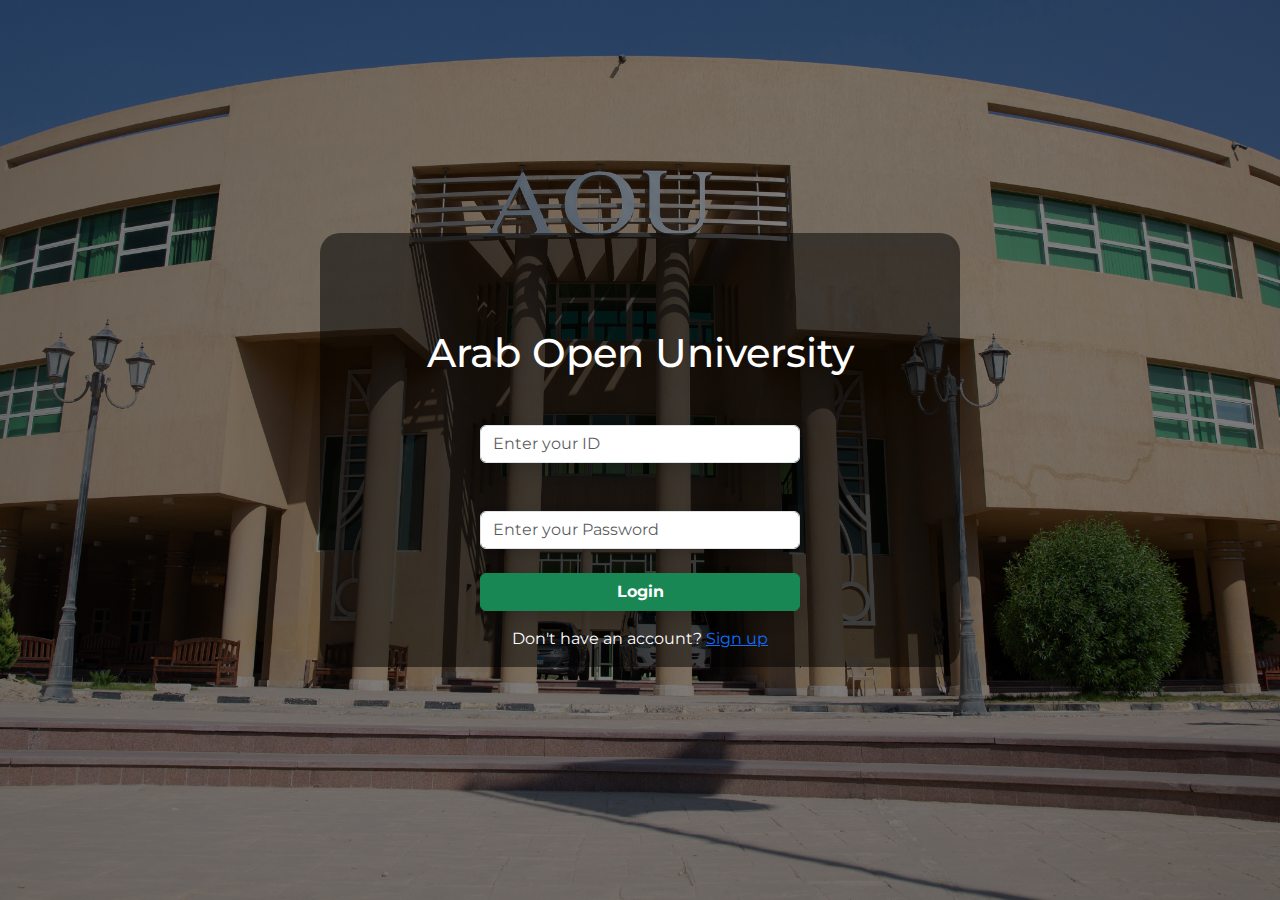
<file: login.html>
<!DOCTYPE html>
<html lang="en" dir="ltr">
    <head>
        <link href="css/bootstrap.min.css" rel="stylesheet">
        <link href="css/all.min.css" rel="stylesheet">
        <link href="css/index-style.css" rel="stylesheet">
        <meta name="viewport" content="width=device-width, initial-scale=1.0">
    </head>
    <body>
        <div class="background">
        

        <!-- log in -->
        <section class="d-flex justify-content-center align-items-center h-100">
            <div class="w-50   m-auto  frame ">
            
                <h1 class="text-center mt-5 pt-5  "> Arab Open University </h1>
                <input class="form-control w-50 m-auto mt-5  shadow " placeholder="Enter your ID " type="number" >
                <input class="form-control w-50 m-auto mt-5  shadow" placeholder="Enter your Password" type="password" id="passId">
                <div class="d-flex align-content-center justify-content-center mt-4 ">
                    <button href="index.html" class="btn btn-success w-50 shadow fw-bold" > Login</button>
                </div>
                <p class="text-center mt-3 " > Don't have an account? <a href="sign up.html">Sign up</a></p>
        </section>
       
            
               
            
        </div>
       

        


        <script src="js/bootstrap.bundle.min.js"></script>
        <script src="js/all.min.js"></script>
    </body>



   
</html>
</file>
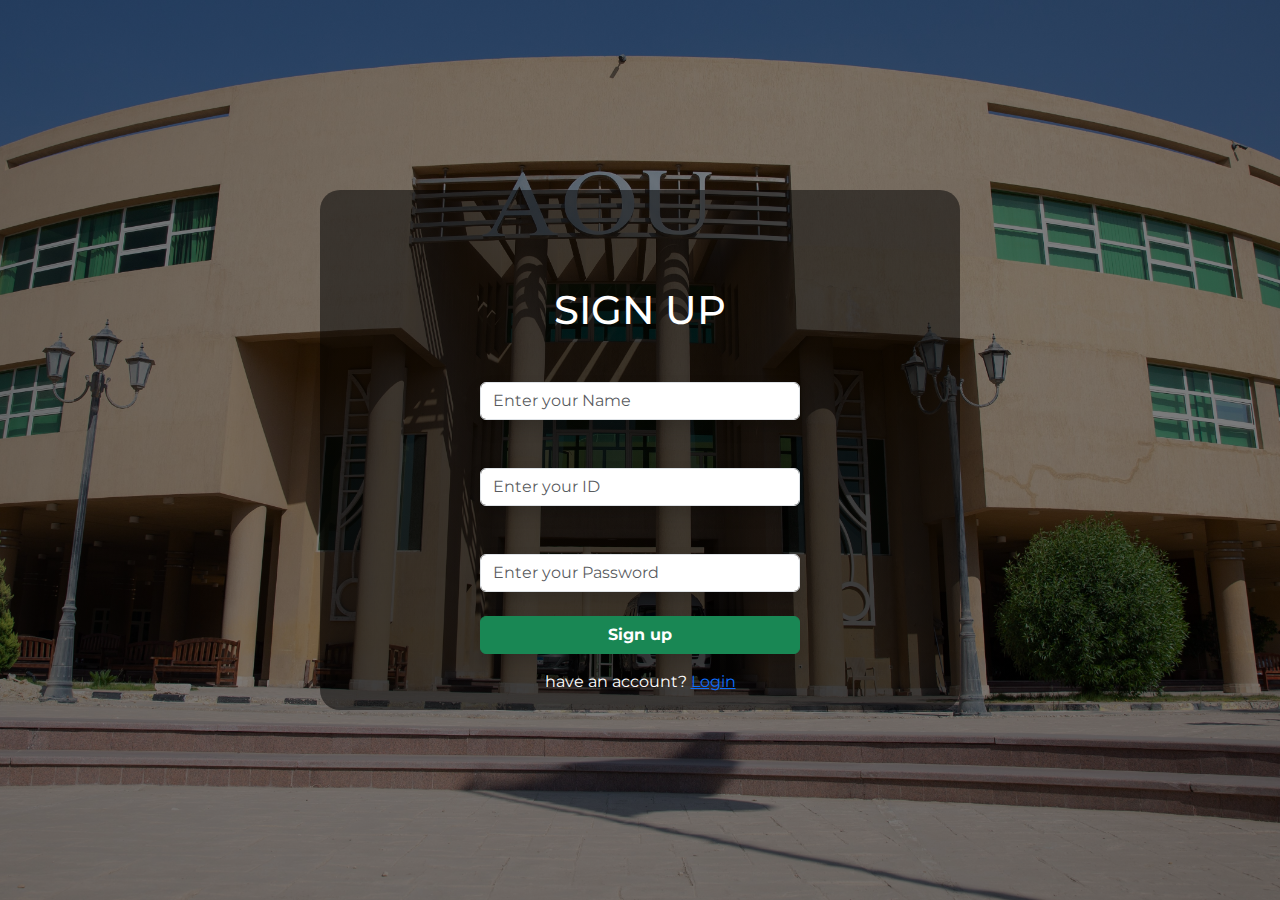
<file: sign up.html>
<!DOCTYPE html>
<html lang="en" dir="ltr">
    <head>
        <link href="css/bootstrap.min.css" rel="stylesheet">
        <link href="css/all.min.css" rel="stylesheet">
        <link href="css/index-style.css" rel="stylesheet">
        <meta name="viewport" content="width=device-width, initial-scale=1.0">
    </head>
    <body>
        <div class="background">
            <section class="d-flex justify-content-center align-items-center h-100 ">
                <div class="w-50  m-auto frame">
                    <h1 class="text-center mt-5 pt-5  "> SIGN UP </h1>
                    <input class="form-control w-50 m-auto mt-5  shadow " placeholder="Enter your Name" type="text" >
                    <input class="form-control w-50 m-auto mt-5  shadow " placeholder="Enter your ID" type="number" >
                    <input class="form-control w-50 m-auto mt-5  shadow" placeholder="Enter your Password" type="password" >
                    <p class="text-center mt-2 fs-5 text-white" ></p>
                    <p class="text-center mt-2 fs-5 text-white" ></p>
                    <div class="d-flex align-content-center justify-content-center mt-4 ">
                        <button class="btn btn-success w-50 shadow fw-bold" href="index.html"> Sign up</button>
                    </div>
                   
                    <p class="text-center mt-3 " id="para">  have an account? <a href="login.html">Login</a></p>
                   
                </div>
            </section>
        </div>
        

        <!-- log in -->
     
  
    
       
            
               
            

       

        


        <script src="js/bootstrap.bundle.min.js"></script>
        <script src="js/all.min.js"></script>
    </body>



   
</html>
</file>
<file: css/index-style.css>
@import url('https://fonts.googleapis.com/css2?family=Montserrat&display=swap');
  
  @import url('https://fonts.googleapis.com/css2?family=Cairo:wght@300&display=swap');



*{
    font-family: 'Montserrat', sans-serif;
}
.arabic{
    font-family: 'Cairo', sans-serif;
    direction: rtl;
}


.background{
    background: linear-gradient(rgba(0,0,0,0.5) 0% 100%) , url(../Assets/collage\ KSP_5709.jpg)
;
height: 100vh;
background-size: cover;
background-repeat: no-repeat;
background-position: center;





}
*{margin: 0%;
padding: 0%;
box-sizing: border-box;}
.frame{
    background: linear-gradient(rgba(0,0,0,0.5) 0% 100%) 
    ;
    border-radius: 20px ;
    color: white;
   
}
.navbar-brand{
    background-color: #0B2955;
}
.navbar{
    background-color: #0B2955;
    
}
.fonts{
    font-size: 20px;
}
.pic{
    width: 95%;
}
.pic2{
    width: 107%;
}
.services img{
    cursor: pointer;
}
.Guides img{
    cursor: pointer;
}
.fa-instagram  {
    cursor: pointer;
}
.fa-envelope{
    cursor: pointer;
}
.fa-map{
    cursor: pointer;
}
.fa-facebook{
    cursor: pointer;
}
/* .faculty{
    background: linear-gradient(rgba(0, 0, 0, 0.8) 0% 100%) , url(../Assets/collage\ KSP_5709.jpg);
    
background-size: cover;
background-repeat: no-repeat;
background-position: center;
    
} */
.logo{
    width: 100px;
    
    margin-left: 15px ;
    padding: 10px 0px;
}
/* .nav{
    background-color: #0B2955;
    
} */
.new{
    color: #0B2955;
}
</file>
